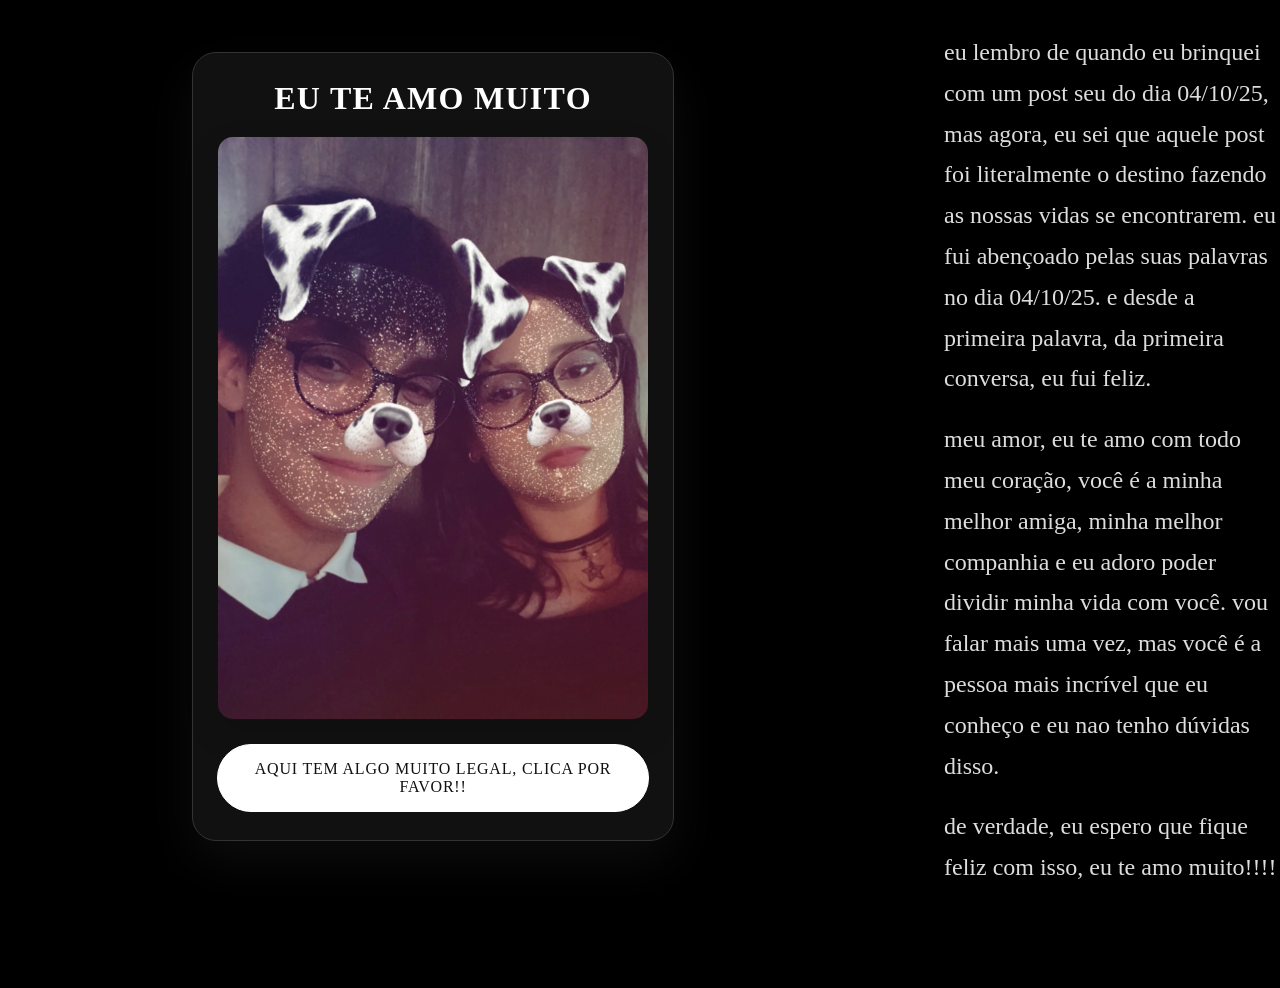
<file: index.html>
<!DOCTYPE html>
<html lang="pt-BR">
<head>
    <meta charset="UTF-8">
    <meta http-equiv="X-UA-Compatible" content="IE=edge">
    <meta name="viewport" content="width=device-width, initial-scale=1.0">
    <title></title>
    <link rel="stylesheet" href="styles.css">
</head>
<body>
    <div class="heart-fall">
        <span></span>
        <span></span>
        <span></span>
        <span></span>
        <span></span>
        <span></span>
        <span></span>
        <span></span>
    </div>
    <main class="page">
        <h1>EU TE AMO MUITO</h1>
        <img src="eueamozinho.png">
        <a class="button" href="https://open.spotify.com/playlist/1TnM0ewAdme3pGHxz61AtJ?si=b9620964c5b045f0&pt=d59e345a93554458c49256267e95cdbc" target="_blank" rel="noreferrer">aqui tem algo muito legal, clica por favor!!</a>
    </main>
    <aside class="side-text">
        <p>eu lembro de quando eu brinquei com um post seu do dia 04/10/25, mas agora, eu sei que aquele post foi literalmente o destino fazendo as nossas vidas se encontrarem. eu fui abençoado pelas suas palavras no dia 04/10/25. e desde a primeira palavra, da primeira conversa, eu fui feliz.</p>
        <p>meu amor, eu te amo com todo meu coração, você é a minha melhor amiga, minha melhor companhia e eu adoro poder dividir minha vida com você. vou falar mais uma vez, mas você é a pessoa mais incrível que eu conheço e eu nao tenho dúvidas disso.</p>
        <p>de verdade, eu espero que fique feliz com isso, eu te amo muito!!!!</p>
    </aside>
</body>
</html>
</file>
<file: styles.css>
body {
    min-height: 100vh;
    display: flex;
    justify-content: flex-start;
    align-items: center;
    padding: 2rem 0 0 2rem;
    margin: 0;
    font-family: "Comic Sans MS", "Comic Sans", cursive;
    font-size: 1.35rem;
    background: #000;
    color: #fff;
    text-align: center;
}
.page {
    width: min(100%, 520px);
    margin: 20px 0 0 160px;
    padding: 1.75rem 1.5rem;
    background: #111;
    border: 1px solid #333;
    border-radius: 24px;
    box-shadow: 0 20px 50px rgba(255, 255, 255, 0.05);
    display: flex;
    flex-direction: column;
    align-items: center;
    align-self: flex-start;
    text-align: center;
}

.side-text {
    margin-left: 270px;
    max-width: 400px;
    color: #ddd;
    font-size: 4.0rem;
    line-height: 1.7;
    display: flex;
    flex-direction: column;
    justify-content: center;
    text-align: left;
}

.side-text p {
    margin: 0 0 1.25rem;
    font-size: 1.5rem;
}

.side-text p:last-child {
    margin-bottom: 100px;
}

h1 {
    margin: 0 0 1.25rem 0;
    font-size: clamp(2rem, 2.4vw, 2.5rem);
    letter-spacing: 0.04em;
    line-height: 1.1;
    text-transform: uppercase;
}
img {
    display: block;
    margin: 0 auto;
    width: auto;
    max-width: 430px;
    height: auto;
    border: 1px solid #111;
    border-radius: 16px;
    box-shadow: 0 14px 35px rgba(0, 0, 0, 0.12);
}
.button {
    display: inline-flex;
    align-items: center;
    justify-content: center;
    margin-top: 1.5rem;
    padding: 0.95rem 1.75rem;
    border: 1px solid #fff;
    border-radius: 999px;
    background: #fff;
    color: #111;
    font-family: "Comic Sans MS", "Comic Sans", cursive;
    font-size: 1rem;
    text-transform: uppercase;
    letter-spacing: 0.05em;
    cursor: pointer;
    text-decoration: none;
    transition: transform 0.2s ease, opacity 0.2s ease, background 0.2s ease;
}
.button:hover {
    transform: translateY(-1px);
    opacity: 0.95;
    background: #e6e6e6;
}

.page-footer {
    margin: 2rem auto 1.5rem;
    width: min(100%, 540px);
    color: #ddd;
    font-size: 0.95rem;
    text-align: center;
    line-height: 1.5;
}

.heart-fall {
    position: fixed;
    inset: 0;
    pointer-events: none;
    overflow: hidden;
    z-index: -1;
}

.heart-fall span {
    position: absolute;
    top: -8%;
    width: 18px;
    height: 18px;
    background: #ff4d4d;
    opacity: 0.75;
    transform: translateX(-50%) rotate(-45deg);
    animation: fall 8s linear infinite;
}

.heart-fall span::before,
.heart-fall span::after {
    content: "";
    position: absolute;
    width: 18px;
    height: 18px;
    background: #ff4d4d;
    border-radius: 50%;
}

.heart-fall span::before {
    top: -9px;
    left: 0;
}

.heart-fall span::after {
    top: 0;
    left: 9px;
}

.heart-fall span:nth-child(1) { left: 8%; animation-duration: 7s; animation-delay: 0s; }
.heart-fall span:nth-child(2) { left: 18%; animation-duration: 9s; animation-delay: 1.2s; }
.heart-fall span:nth-child(3) { left: 29%; animation-duration: 8.5s; animation-delay: 0.5s; }
.heart-fall span:nth-child(4) { left: 40%; animation-duration: 7.5s; animation-delay: 1.8s; }
.heart-fall span:nth-child(5) { left: 52%; animation-duration: 8.7s; animation-delay: 0.9s; }
.heart-fall span:nth-child(6) { left: 63%; animation-duration: 9.2s; animation-delay: 0.3s; }
.heart-fall span:nth-child(7) { left: 74%; animation-duration: 7.8s; animation-delay: 1.1s; }
.heart-fall span:nth-child(8) { left: 86%; animation-duration: 8.9s; animation-delay: 0.6s; }

@keyframes fall {
    0% {
        transform: translateY(-120%) rotate(45deg);
        opacity: 0;
    }
    10% {
        opacity: 0.45;
    }
    100% {
        transform: translateY(110vh) rotate(405deg);
        opacity: 0;
    }
}

@media (max-width: 900px) {
    body {
        align-items: center;
        padding: 1.5rem 1rem 2rem;
    }

    .page {
        width: min(100%, 520px);
        margin: 0;
        padding: 1.5rem 1.25rem;
    }

    .side-text {
        width: 100%;
        max-width: 100%;
        margin: 0 auto;
        font-size: 1.25rem;
        line-height: 1.65;
        padding: 0;
    }

    .side-text p {
        font-size: 1.15rem;
    }
}

@media (max-width: 520px) {
    body {
        padding: 1rem;
    }

    .page {
        padding: 1.25rem 1rem;
    }

    h1 {
        font-size: 2rem;
    }

    .button {
        width: 100%;
        padding: 1rem 1rem;
    }

    .side-text {
        font-size: 1rem;
        line-height: 1.55;
    }

    .side-text p:last-child {
        margin-bottom: 2rem;
    }
}

@media (max-width: 800px) {
    body {
        padding: 1.5rem;
    }

    .page,
    .side-text {
        width: 100%;
    }

    .side-text {
        padding: 0 0.25rem;
    }
}

@media (max-width: 520px) {
    body {
        gap: 1.25rem;
        padding: 1rem;
    }

    h1 {
        font-size: clamp(1.9rem, 6vw, 2.4rem);
    }

    .page {
        padding: 1.25rem 1rem;
    }

    .button {
        width: 100%;
        padding: 1rem 1.25rem;
    }

    .side-text {
        font-size: 1.05rem;
        line-height: 1.65;
    }
}
</file>
